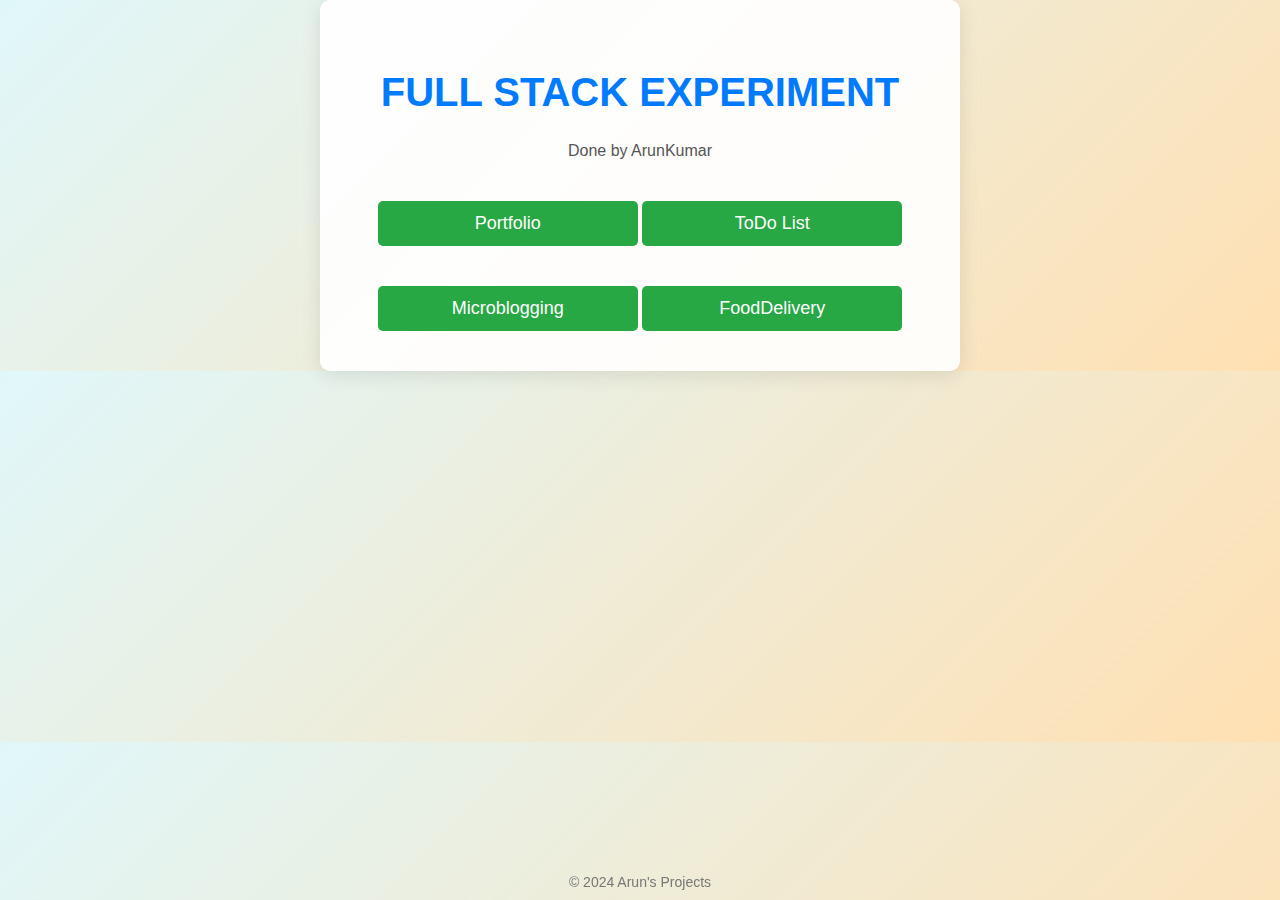
<file: index.html>
<!DOCTYPE html>
<html lang="en">
<head>
    <meta charset="UTF-8">
    <meta name="viewport" content="width=device-width, initial-scale=1.0">
    <title>Welcome</title>
    <style>
        body {
            font-family: 'Arial', sans-serif;
            margin: 0;
            padding: 0;
            background: linear-gradient(135deg, #e0f7fa, #ffe0b2);
            color: #333;
        }

        h1 {
            text-align: center;
            margin-top: 50px;
            font-size: 2.5em;
            color: #007BFF;
        }

        h4 {
            text-align: center;
            color: #555;
            margin-top: 10px;
            font-weight: normal;
        }

        a {
            display: inline-block;
            text-decoration: none;
            color: white;
            background-color: #28a745;
            padding: 12px 20px;
            border-radius: 5px;
            text-align: center;
            margin: 20px auto;
            width: 220px;
            font-size: 18px;
            transition: background-color 0.3s, transform 0.3s;
        }

        a:hover {
            background-color: #218838;
            transform: translateY(-3px);
        }

        .container {
            max-width: 600px;
            margin: 0 auto;
            text-align: center;
            padding: 20px;
            background: rgba(255, 255, 255, 0.9);
            border-radius: 10px;
            box-shadow: 0 4px 20px rgba(0, 0, 0, 0.1);
        }

        .footer {
            position: fixed;
            bottom: 10px;
            width: 100%;
            text-align: center;
            font-size: 14px;
            color: #777;
        }
    </style>
</head>
<body>
    <div class="container">
        <h1>FULL STACK EXPERIMENT</h1>
        <h4>Done by ArunKumar</h4>
        <a href="https://iyyappanarun.github.io./Arunkumar/exp1/index.html">Portfolio</a>
        <a href="https://iyyappanarun.github.io./Arunkumar/exp2/todolist.html">ToDo List</a>
        <a href="https://iyyappanarun.github.io./Arunkumar/exp3/microblogging.html">Microblogging</a>
        <a href="https://iyyappanarun.github.io./Arunkumar/exp4/login.html">FoodDelivery</a>
    </div>
    <div class="footer">
        &copy; 2024 Arun's Projects
    </div>
</body>
</html>
</file>
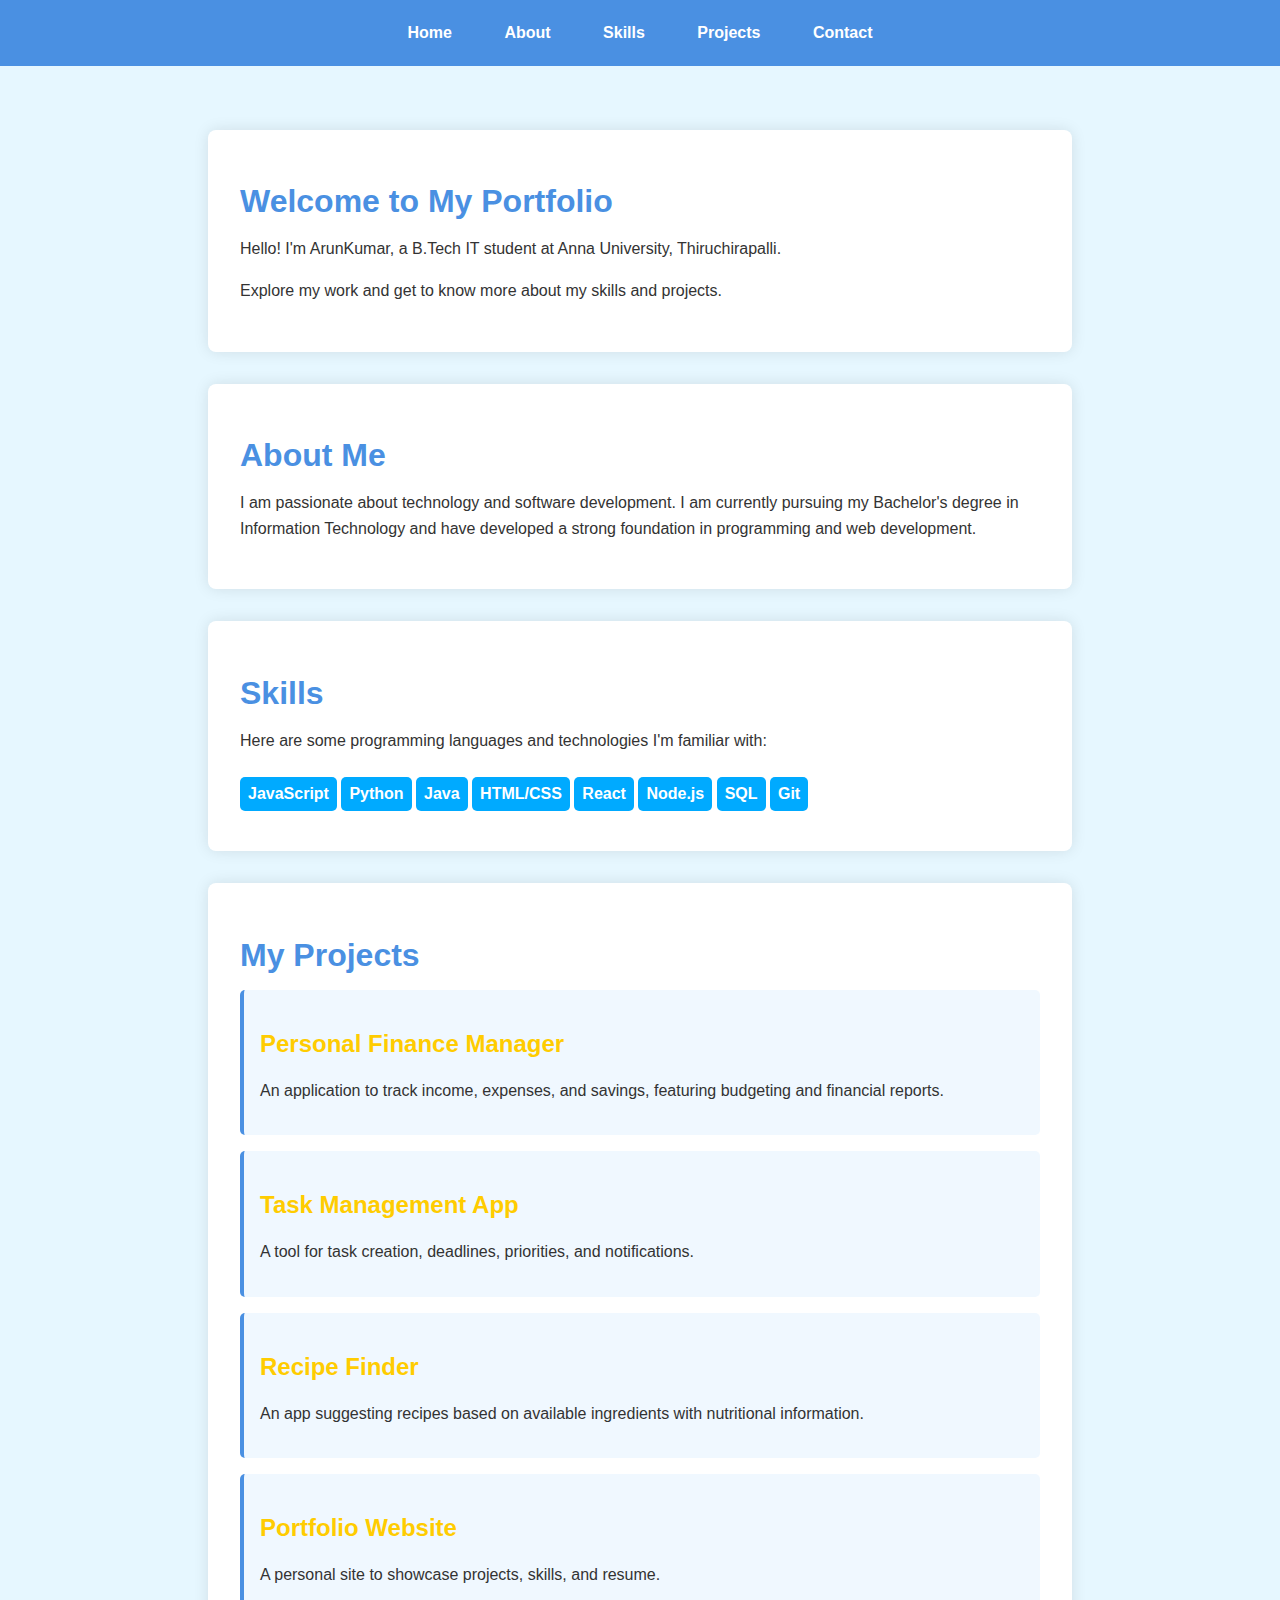
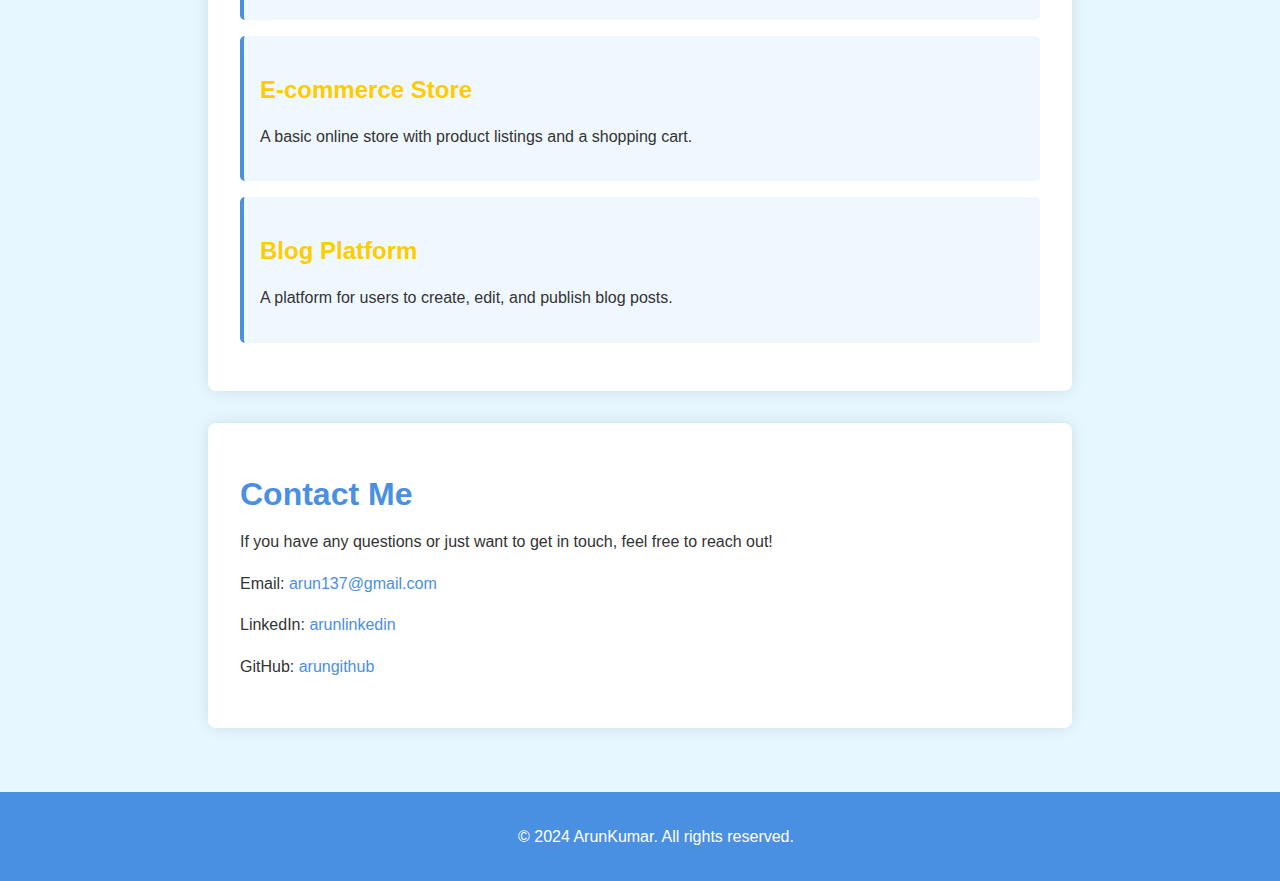
<file: exp1/index.html>
<!DOCTYPE html>
<html lang="en">
<head>
    <meta charset="UTF-8">
    <meta name="viewport" content="width=device-width, initial-scale=1.0">
    <title>Arunkumar's Portfolio</title>
    <style>
        body {
            font-family: Arial, sans-serif;
            margin: 0;
            padding: 0;
            background-color: #e6f7ff; /* Light blue background for the whole page */
            color: #333;
        }

        header {
            background-color: #4a90e2;
            color: white;
            padding: 1.5rem;
            text-align: center;
        }

        nav ul {
            list-style: none;
            padding: 0;
            margin: 0;
        }

        nav ul li {
            display: inline;
            margin: 0 1.5rem;
        }

        nav ul li a {
            color: white;
            text-decoration: none;
            font-weight: bold;
            transition: color 0.3s;
        }

        nav ul li a:hover {
            color: #ffcc00;
        }

        main {
            padding: 2rem;
        }

        section {
            max-width: 800px;
            margin: 2rem auto;
            background-color: white; /* White background for sections */
            padding: 2rem;
            border-radius: 8px;
            box-shadow: 0 0 15px rgba(0, 0, 0, 0.1);
        }

        footer {
            background-color: #4a90e2;
            color: white;
            text-align: center;
            padding: 1rem;
            position: relative;
            width: 100%;
        }

        h1 {
            color: #4a90e2;
            margin-bottom: 1rem;
        }

        h2 {
            color: #ffcc00;
            margin-top: 1.5rem;
        }

        p {
            line-height: 1.6;
        }

        .skills {
            margin-top: 10px;
        }

        .skill {
            background-color: #00aaff;
            color: white;
            padding: 0.5rem;
            margin: 0.5rem 0;
            border-radius: 5px;
            display: inline-block;
            font-weight: bold;
        }

        .project {
            background-color: #f0f8ff;
            padding: 1rem;
            border-left: 4px solid #4a90e2;
            margin-bottom: 1rem;
            border-radius: 5px;
        }

        .contact-info a {
            color: #4a90e2;
            text-decoration: none;
            transition: color 0.3s;
        }

        .contact-info a:hover {
            color: #ffcc00;
        }
    </style>
</head>
<body>
    <header>
        <nav>
            <ul>
                <li><a href="#home">Home</a></li>
                <li><a href="#about">About</a></li>
                <li><a href="#skills">Skills</a></li>
                <li><a href="#projects">Projects</a></li>
                <li><a href="#contact">Contact</a></li>
            </ul>
        </nav>
    </header>
    <main>
        <section id="home">
            <h1>Welcome to My Portfolio</h1>
            <p>Hello! I'm ArunKumar, a B.Tech IT student at Anna University, Thiruchirapalli.</p>
            <p>Explore my work and get to know more about my skills and projects.</p>
        </section>
        
        <section id="about">
            <h1>About Me</h1>
            <p>I am passionate about technology and software development. I am currently pursuing my Bachelor's degree in Information Technology and have developed a strong foundation in programming and web development.</p>
        </section>

        <section id="skills">
            <h1>Skills</h1>
            <p>Here are some programming languages and technologies I'm familiar with:</p>
            <div class="skills">
                <div class="skill">JavaScript</div>
                <div class="skill">Python</div>
                <div class="skill">Java</div>
                <div class="skill">HTML/CSS</div>
                <div class="skill">React</div>
                <div class="skill">Node.js</div>
                <div class="skill">SQL</div>
                <div class="skill">Git</div>
            </div>
        </section>
        
        <section id="projects">
            <h1>My Projects</h1>
            <div class="project">
                <h2>Personal Finance Manager</h2>
                <p>An application to track income, expenses, and savings, featuring budgeting and financial reports.</p>
            </div>
            <div class="project">
                <h2>Task Management App</h2>
                <p>A tool for task creation, deadlines, priorities, and notifications.</p>
            </div>
            <div class="project">
                <h2>Recipe Finder</h2>
                <p>An app suggesting recipes based on available ingredients with nutritional information.</p>
            </div>
            <div class="project">
                <h2>Portfolio Website</h2>
                <p>A personal site to showcase projects, skills, and resume.</p>
            </div>
            <div class="project">
                <h2>E-commerce Store</h2>
                <p>A basic online store with product listings and a shopping cart.</p>
            </div>
            <div class="project">
                <h2>Blog Platform</h2>
                <p>A platform for users to create, edit, and publish blog posts.</p>
            </div>
        </section>
        
        <section id="contact">
            <h1>Contact Me</h1>
            <p>If you have any questions or just want to get in touch, feel free to reach out!</p>
            <div class="contact-info">
                <p>Email: <a href="mailto:arunkumar137@gmail.com">arun137@gmail.com</a></p>
                <p>LinkedIn: <a href="https://www.linkedin.com/in/your-profile" target="_blank">arunlinkedin</a></p>
                <p>GitHub: <a href="https://github.com/your-profile" target="_blank">arungithub</a></p>
            </div>
        </section>
    </main>
    <footer>
        <p>&copy; 2024 ArunKumar. All rights reserved.</p>
    </footer>
</body>
</html>
</file>
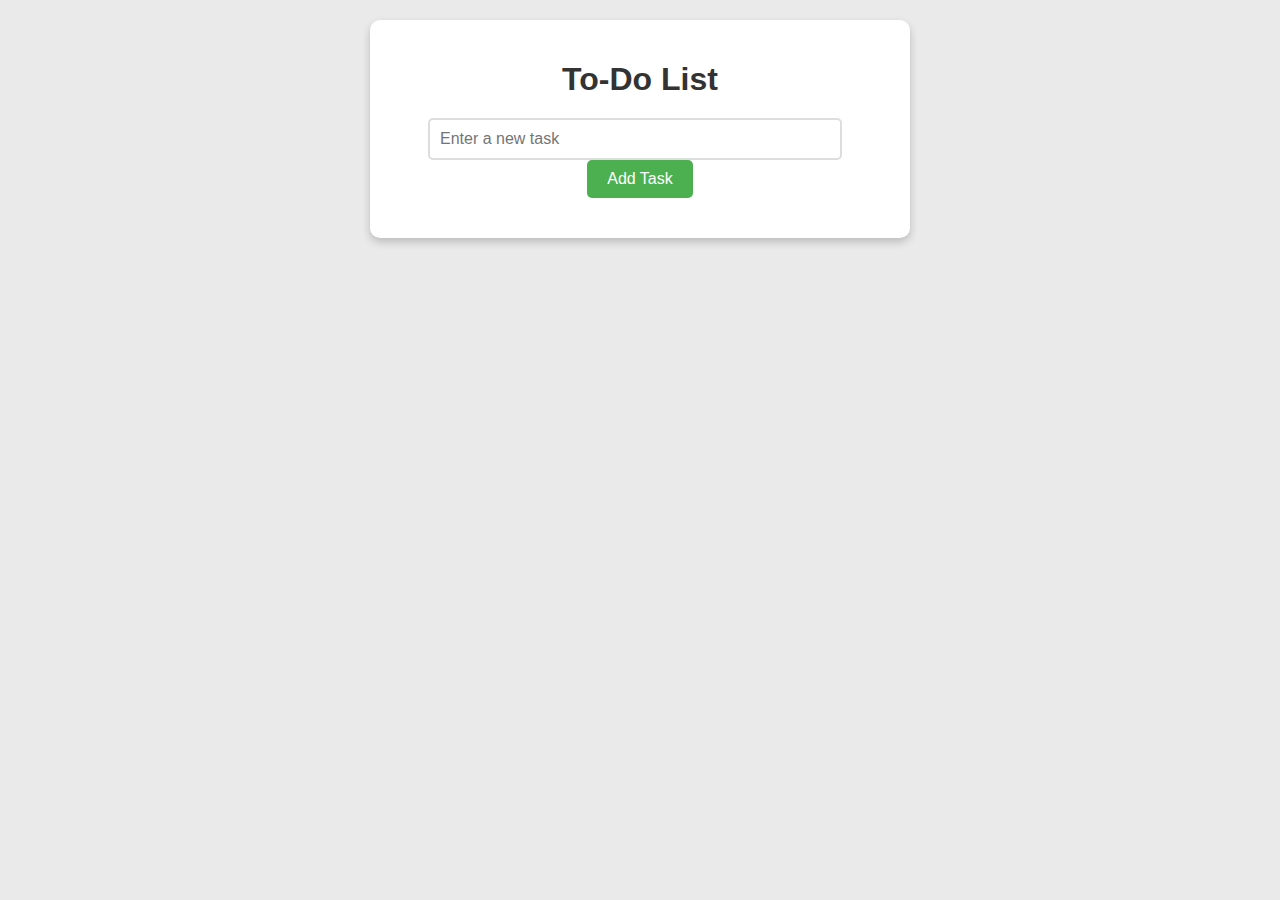
<file: exp2/todolist.html>
<!DOCTYPE html>
<html lang="en">
<head>
    <meta charset="UTF-8">
    <meta name="viewport" content="width=device-width, initial-scale=1.0">
    <title>To-Do List</title>
    <link rel="stylesheet" href="styles.css">
    <script src="script.js"></script>
</head>
<body>
    <div class="container">
        <h1>To-Do List</h1>
        <input type="text" id="taskInput" placeholder="Enter a new task">
        <button onclick="addTask()">Add Task</button>
        <ul id="taskList"></ul>
    </div>
</body>
</html>
</file>
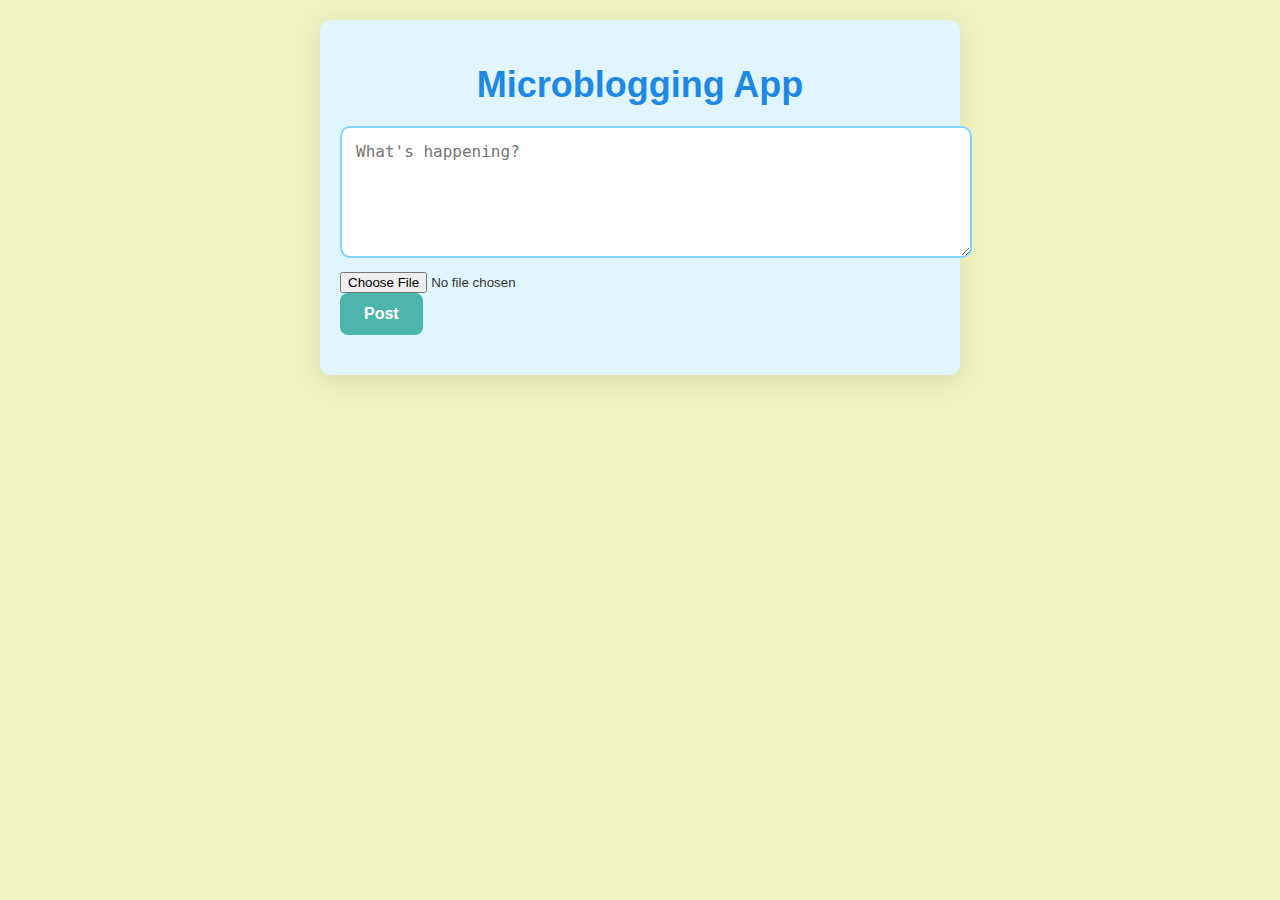
<file: exp3/microblogging.html>
<!DOCTYPE html>
<html lang="en">
<head>
    <meta charset="UTF-8">
    <meta name="viewport" content="width=device-width, initial-scale=1.0">
    <title>Microblogging App</title>
    <link rel="stylesheet" href="style.css">
</head>
<body>
    <div class="container">
        <h1>Microblogging App</h1>
        <div class="post-form">
            <textarea id="postContent" placeholder="What's happening?" required></textarea>
            <!-- Add file input for image upload -->
            <input type="file" id="imageInput" accept="image/*">
            <button id="postButton">Post</button>
        </div>
        <div class="posts" id="postsContainer"></div>
    </div>
    <script src="scripts.js"></script>
</body>
</html>
</file>
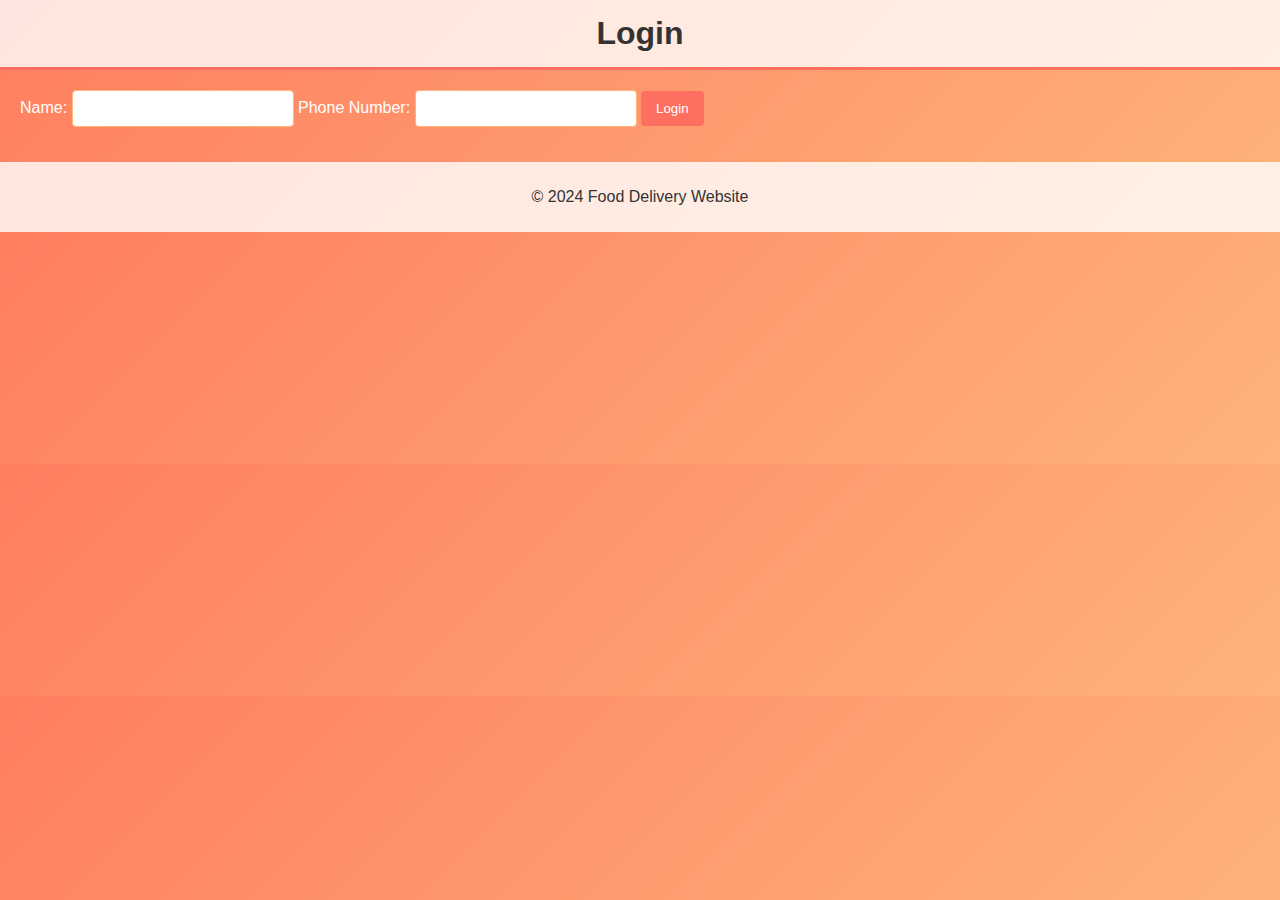
<file: exp4/food.html>
<!DOCTYPE html>
<html lang="en">
<head>
    <meta charset="UTF-8">
    <meta name="viewport" content="width=device-width, initial-scale=1.0">
    <title>Food Delivery</title>
    <link rel="stylesheet" href="food.css">
</head>
<body>
    <header>
        <h1>Food Delivery Website</h1>
        <div id="user-info"></div>
    </header>

    <main>
        <section class="restaurant-selection">
            <h2>Select Restaurant</h2>
            <select id="restaurant-select">
                <option value="restaurant1">Restaurant 1</option>
                <option value="restaurant2">Restaurant 2</option>
                <option value="restaurant3">Restaurant 3</option>
            </select>
        </section>

        <section class="menu">
            <h2>Menu</h2>
            <div id="menu-items"></div> 
        </section>

        <section class="order-summary">
            <h2>Order Summary</h2>
            <div id="order-summary"></div>
            <label for="delivery-address">Delivery Address:</label>
            <input type="text" id="delivery-address" placeholder="Enter your address" required>
            <label for="discount-code">Discount Code:</label>
            <input type="text" id="discount-code" placeholder="Enter discount code">
            <button id="place-order" disabled>Place Order</button>
        </section>

        <section class="feedback-section" id="feedback-section" style="display:none;">
            <h2>Rate Your Order</h2>
            <div id="feedback-list"></div>
            <label for="order-rating">Rating:</label>
            <div id="rating-stars">
                <span class="star" data-value="1">&#9733;</span>
                <span class="star" data-value="2">&#9733;</span>
                <span class="star" data-value="3">&#9733;</span>
                <span class="star" data-value="4">&#9733;</span>
                <span class="star" data-value="5">&#9733;</span>
            </div>
            <input type="text" id="order-feedback" placeholder="Leave a comment">
            <button id="submit-feedback">Submit Feedback</button>
        </section>
    </main>

    <footer>
        <p>&copy; 2024 Food Delivery Website</p>
    </footer>

    <script src="food.js"></script>
</body>
</html>
</file>
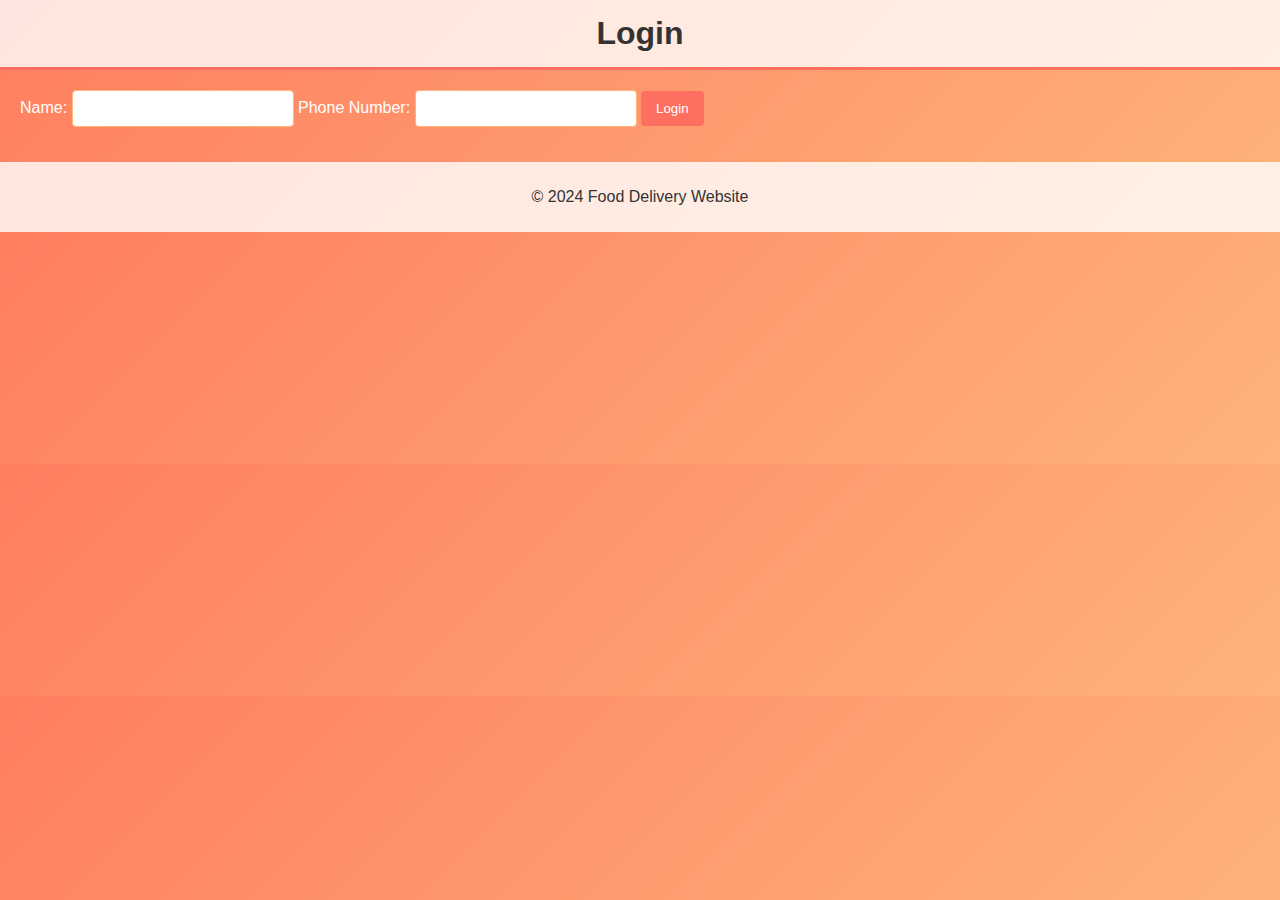
<file: exp4/login.html>
<!DOCTYPE html>
<html lang="en">
<head>
    <meta charset="UTF-8">
    <meta name="viewport" content="width=device-width, initial-scale=1.0">
    <title>Login - Food Delivery</title>
    <link rel="stylesheet" href="food.css">
</head>
<body>
    <header>
        <h1>Login</h1>
    </header>

    <main>
        <form id="login-form">
            <label for="name">Name:</label>
            <input type="text" id="name" required>

            <label for="phone">Phone Number:</label>
            <input type="tel" id="phone" required>

            <button type="submit">Login</button>
        </form>
    </main>

    <footer>
        <p>&copy; 2024 Food Delivery Website</p>
    </footer>

    <script>
        document.getElementById('login-form').addEventListener('submit', function(event) {
            event.preventDefault();
            const name = document.getElementById('name').value;
            const phone = document.getElementById('phone').value;

            // Save user info in local storage
            localStorage.setItem('user', JSON.stringify({ name, phone }));
            // Redirect to the main page
            window.location.href = 'food.html';
        });
    </script>
</body>
</html>
</file>
<file: exp2/styles.css>
body {
            font-family: 'Segoe UI', Tahoma, Geneva, Verdana, sans-serif;
            background-color: #eaeaea;
            color: #333;
            margin: 0;
            padding: 20px;
            text-align: center;
        }

        .container {
            max-width: 500px;
            margin: 0 auto;
            padding: 20px;
            background-color: #fff;
            border-radius: 10px;
            box-shadow: 0 4px 8px rgba(0, 0, 0, 0.2);
        }

        h1 {
            color: #333;
            margin-bottom: 20px;
            font-size: 2em;
        }

        input[type="text"] {
            width: calc(100% - 110px);
            padding: 10px;
            font-size: 16px;
            border: 2px solid #ddd;
            border-radius: 5px;
            margin-right: 10px;
        }

        button {
            padding: 10px 20px;
            font-size: 16px;
            background-color: #4caf50;
            color: #fff;
            border: none;
            border-radius: 5px;
            cursor: pointer;
            transition: background-color 0.3s, transform 0.2s;
        }

        button:hover {
            background-color: #45a049;
            transform: scale(1.05);
        }

        ul {
            list-style-type: none;
            padding: 0;
            margin: 20px 0 0;
        }

        li {
            padding: 15px;
            margin: 10px 0;
            border-radius: 5px;
            background-color: #f9f9f9;
            box-shadow: 0 2px 4px rgba(0, 0, 0, 0.1);
            display: flex;
            justify-content: space-between;
            align-items: center;
            font-size: 16px;
        }

        .delete {
            background-color: #e53935;
            border: none;
            color: #fff;
            padding: 5px 10px;
            border-radius: 3px;
            cursor: pointer;
            transition: background-color 0.3s, transform 0.2s;
        }

        .delete:hover {
            background-color: #d32f2f;
            transform: scale(1.05);
        }
</file>
<file: exp3/style.css>
/* General Body Styling */
body {
    font-family: 'Arial', sans-serif;
    background-color: #f0f4c3; /* Light green background */
    color: #333;
    margin: 0;
    padding: 20px;
}

.container {
    max-width: 600px;
    margin: auto;
    background: #e1f5fe; /* Light cyan container */
    padding: 20px;
    border-radius: 10px;
    box-shadow: 0 6px 25px rgba(0, 0, 0, 0.1);
}

/* Heading Styling */
h1 {
    text-align: center;
    color: #1e88e5; /* Bright blue for heading */
    font-size: 36px;
    font-weight: bold;
    margin-bottom: 20px;
}

/* Form Styling */
.post-form {
    margin-bottom: 20px;
}

textarea {
    width: 100%;
    height: 100px;
    padding: 14px;
    border: 2px solid #81d4fa; /* Light blue border */
    border-radius: 10px;
    font-size: 16px;
    transition: border-color 0.3s, box-shadow 0.3s;
}

textarea:focus {
    border-color: #039be5; /* Darker blue on focus */
    box-shadow: 0 0 10px rgba(3, 155, 229, 0.5); /* Blue glow effect */
    outline: none;
}

/* Input for File Upload */
input[type="file"] {
    display: block;
    margin-top: 10px;
}

/* Button Styling */
button {
    padding: 12px 24px;
    background-color: #4db6ac; /* Light teal button */
    color: white;
    border: none;
    border-radius: 8px;
    cursor: pointer;
    font-size: 16px;
    font-weight: bold;
    transition: background-color 0.3s, transform 0.2s, box-shadow 0.2s;
}

button:hover {
    background-color: #26a69a; /* Darker teal on hover */
    transform: translateY(-2px);
    box-shadow: 0 6px 12px rgba(38, 150, 154, 0.3); /* Teal shadow on hover */
}

/* Post Styling */
.post {
    border: 1px solid #81d4fa; /* Light blue border for posts */
    padding: 20px;
    margin-bottom: 20px;
    border-radius: 10px;
    background-color: #ffffff; /* White background for posts */
    transition: transform 0.2s, box-shadow 0.2s;
}

.post:hover {
    transform: translateY(-5px);
    box-shadow: 0 8px 15px rgba(3, 155, 229, 0.3);
}

/* Styling for the post image */
.post-image {
    max-width: 100%;
    height: auto;
    margin-top: 10px;
    border-radius: 8px;
}

.post-content {
    font-size: 18px;
    color: #333;
    margin-bottom: 15px;
}

.post-date {
    font-size: 12px;
    color: #a5d6a7; /* Light green for post date */
    margin-left: 10px;
    font-style: italic;
}

/* Comments Section */
.comments {
    margin-top: 15px;
}

.comment {
    padding: 10px 0;
    border-top: 1px solid #81d4fa;
    font-size: 14px;
    color: #555;
}

.comment:first-child {
    border-top: none;
}

strong {
    color: #1e88e5; /* Bright blue for usernames */
}

/* Emoji Section */
.emoji-container {
    margin-top: 10px;
}

.emoji {
    cursor: pointer;
    margin-right: 8px;
    font-size: 24px;
    transition: transform 0.2s;
}

.emoji:hover {
    transform: scale(1.3);
}

/* Follow/Unfollow Button */
#followButton {
    background-color: #90caf9; /* Light blue for follow/unfollow */
    color: white;
    font-size: 14px;
}

#followButton:hover {
    background-color: #64b5f6; /* Darker blue on hover */
}

/* Comment Inputs Styling */
.comments input[type="text"] {
    width: calc(100% - 60px);
    padding: 8px;
    border: 1px solid #ddd;
    border-radius: 6px;
    margin-right: 5px;
    transition: border-color 0.3s;
}

.comments input[type="text"]:focus {
    border-color: #b2ebf2; /* Light cyan on focus */
}

.comments button {
    background-color: #ffccbc; /* Light coral button for comments */
    color: white;
    border: none;
    padding: 8px 12px;
    border-radius: 6px;
    font-size: 14px;
    cursor: pointer;
    transition: background-color 0.3s;
}

.comments button:hover {
    background-color: #ffab40; /* Darker coral on hover */
}

/* Responsive Design */
@media (max-width: 768px) {
    .container {
        padding: 15px;
    }

    h1 {
        font-size: 28px;
    }

    button, .comments button {
        font-size: 14px;
    }
}
</file>
<file: exp4/food.css>
body {
    font-family: Arial, sans-serif;
    margin: 0;
    padding: 0;
    background: linear-gradient(135deg, #ff7e5f, #feb47b);
    color: #fff;
}

header {
    background-color: rgba(255, 255, 255, 0.8);
    color: #333;
    padding: 15px 0;
    text-align: center;
    border-bottom: 3px solid #ff6f61;
}

h1, h2 {
    margin: 0; 
}

main {
    display: flex;
    flex-direction: column;
    padding: 20px;
}

header #user-info {
    margin: 10px 0;
}

label {
    margin: 10px 0 5px;
}

input {
    padding: 10px;
    margin-bottom: 15px;
    width: 200px;
    border: 1px solid #feb47b;
    border-radius: 4px;
}

button {
    padding: 10px 15px;
    background-color: #ff6f61;
    color: white;
    border: none;
    cursor: pointer;
    border-radius: 4px;
    transition: background-color 0.3s;
}

button:hover {
    background-color: #ff4c3b;
}

.restaurant-selection {
    margin-bottom: 20px;
}

.menu {
    margin-bottom: 20px;
}

.menu h2 {
    border-bottom: 2px solid #ff6f61;
    margin-bottom: 10px;
    color: #333;
}

.menu-item {
    border: 1px solid #fff;
    padding: 10px;
    margin: 10px 0;
    background-color: rgba(255, 255, 255, 0.2);
    display: flex;
    align-items: center;
    border-radius: 8px;
}

.menu-item img {
    width: 100px;
    height: auto;
    margin-right: 15px;
    border-radius: 8px;
}

.order-summary {
    border: 1px solid #fff;
    padding: 10px;
    background-color: rgba(255, 255, 255, 0.2);
    border-radius: 8px;
}

.feedback-section {
    margin-top: 20px;
}

#rating-stars {
    display: flex;
    cursor: pointer;
}

.star {
    font-size: 30px;
    color: #ffcc00; /* Star color */
    margin-right: 5px;
}

footer {
    text-align: center;
    padding: 10px 0;
    background-color: rgba(255, 255, 255, 0.8);
    color: #333;
}
</file>
